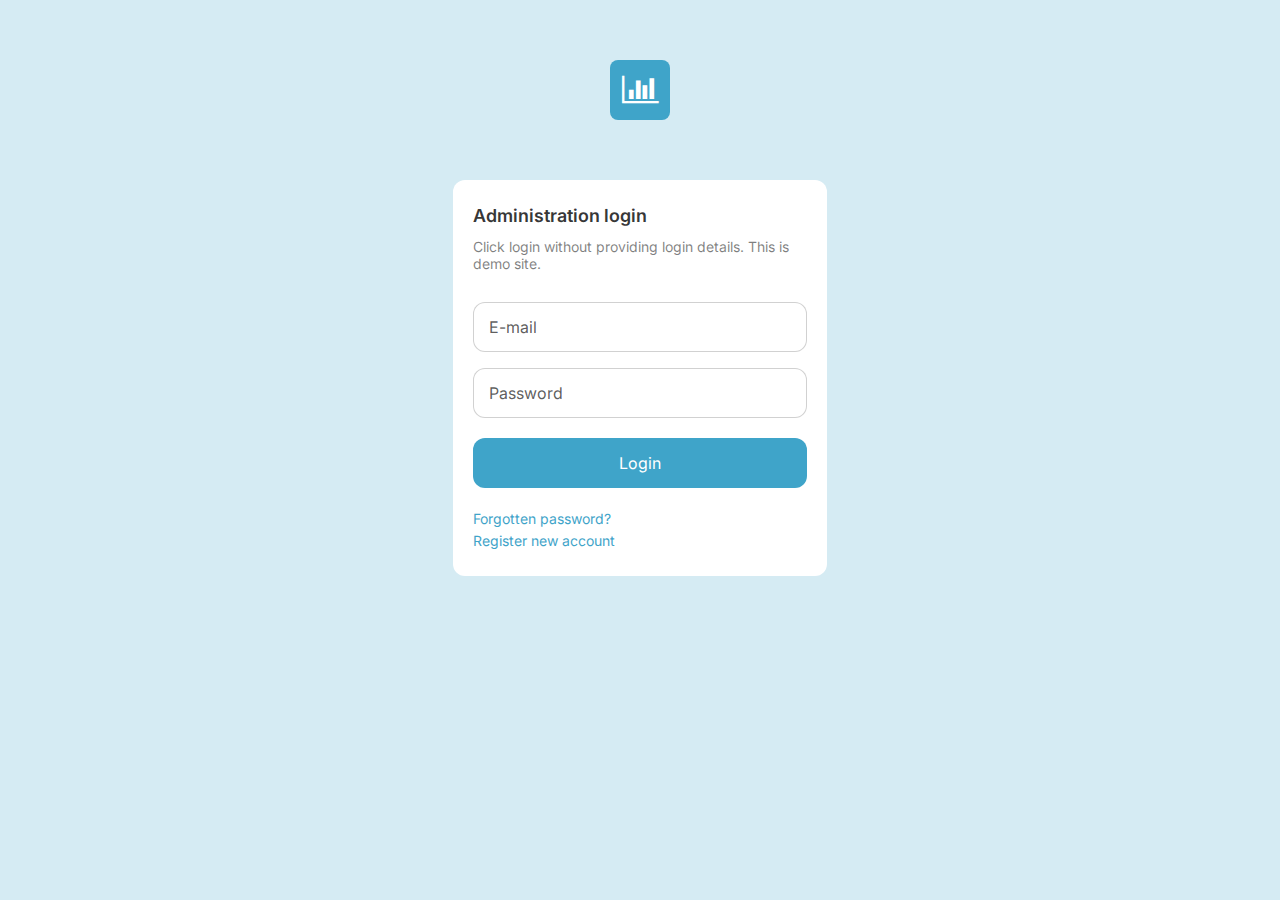
<file: appdemo/index.html>
<!DOCTYPE html>
<html lang="en" >
<head>
  <meta charset="UTF-8">
  <title>CodePen - MO Software</title>
  <link rel="stylesheet" href="./style.css">

</head>
<body>
<!-- partial:index.partial.html -->
<html>

<head>
  <link rel="stylesheet" href="https://maxcdn.bootstrapcdn.com/font-awesome/4.7.0/css/font-awesome.min.css">
</head>

<body>

  <!-- Login Page -->
  <div class="login-pg" id="login-pg">
    <div class="logo-box" onclick="changeColor()">
      <div class="logo-symbol">
        <i class="fa fa-bar-chart logo-icon"></i>
      </div>
      <div class="logo-text">
        Logo
      </div>
    </div>
    <div class="box">
      <div class="login-box-title box-title">Administration login</div>
      <div class="box-text">Click login without providing login details. This is demo site.</div>
      <form class="form login-form">
        <div class="form-field">
          <input id="email" class="input-text js-input" type="email" required>
          <label class="label" for="email">E-mail</label>
        </div>
        <div class="form-field">
          <input id="password" class="input-text js-input" type="password" required>
          <label class="label" for="password">Password</label>
        </div>
        <div class="form-field">
          <input class="button submit-btn" type="submit" value="Login" onclick="enter()">
        </div>
      </form>
      <a href="#" onclick="changeColor()">Forgotten password?</a>
      <a href="#" onclick="changeColor()">Register new account</a>
    </div>
  </div>

  <!-- Application Interface -->
  <div class="app" id="app">

    <!-- Navbar -->
    <div class="navbar">
      <div class="logo-box logo-box-navbar" onclick="changeColor()">
        <div class="logo-symbol">
          <i class="fa fa-bar-chart logo-icon"></i>
        </div>
        <div class="logo-text">
          Logo
        </div>
      </div>
      <ul class="main-menu">
        <li class="active" onclick="goToOverview()" id="overview-link">Overview</li>
        <li onclick="goToAministration()" id="administration-link">Administration</li>
        <li onclick="goToLogistics()" id="logistics-link">Logistics</li>
        <li onclick="goToPermissions()" id="permissions-link">Permissions</li>
      </ul>
      <ul class="user-menu">
        <li onclick="goToUserSettings()"><i class="fa fa-user-circle-o" aria-hidden="true"></i>
          <div>Stepan Prucha</div>
        </li>
        <li class="language-select"><select id="language" name="Language">
            <option value="English">English</option>
            <option value="Czech">Czech</option>
          </select>
          <i class="fa fa-angle-down" aria-hidden="true"></i>
        </li>
        <li onclick="leave()"><i class="fa fa-sign-out" aria-hidden="true"></i></li>
      </ul>
    </div>

    <!-- Overview Page -->
    <div class="content-box" id="overview-pg">
      <!-- Overview Tab -->
      <div class="content-tab" id="overview-tab">
        <div class="row">
          <div class="box">
            <div class="box-title">Welcome</div>
            <div class="box-text">Manage all personel in one place. Following page is a demo with sidebar tab manager.</div>
            <div class="button box-button" onclick="goToAministration()">Go to admin</div>
          </div>
          <div class="box">
            <div class="box-title">Change color theme</div>
            <div class="box-text">Imagine the whole site in diferent color theme. You can also change color theme by clicking on site logo on the top.</div>
            <div class="button secondary-button box-button" onclick="changeColor()">Change theme</div>
          </div>
        </div>
        <div class="row">
          <div class="box">
            <div class="box-title">Statistics</div>
            <div class="box-text">Ut enim ad minim veniam, quis nostrud exercitation ullamco laboris nisi ut aliquip ex ea commodo consequat.</div>
            <div class="box-text">Duis aute irure dolor in reprehenderit in voluptate velit esse cillum dolore eu fugiat nulla pariatur. Excepteur sint occaecat cupidatat non proident, sunt in culpa qui officia deserunt mollit anim id est laborum.</div>
            <div class="box-text">Sagittis purus sit amet volutpat consequat. Egestas fringilla phasellus faucibus scelerisque eleifend donec pretium. Enim tortor at auctor urna nunc id cursus. Neque sodales ut etiam sit. Mattis vulputate enim nulla aliquet porttitor lacus. Maecenas volutpat blandit aliquam etiam erat velit scelerisque. Cras ornare arcu dui vivamus arcu felis. Enim nulla aliquet porttitor lacus luctus accumsan tortor. Faucibus et molestie ac feugiat.</div>
          </div>
        </div>
      </div>
    </div>

    <!-- Administration Page -->
    <div class="content-box" id="administration-pg">
      <!-- Administration Page Sidebar -->
      <div class="content-sidebar" id="sidebar">
        <div class="sidebar-title-box" onclick="toogleSidebar()">
          <div class="sidebar-title">Administration</div><i id="toogle-sidebar" class="fa fa-angle-double-left" aria-hidden="true"></i>
        </div>
        <ul>
          <li class="active" onclick="goToUsermanagement()" id="usermanagement-link">
            <div>User management</div><i class="fa fa-address-book-o" aria-hidden="true"></i>
          </li>
          <li onclick="goToRolespermissions()" id="rolespermissions-link">
            <div>Roles & Permissions</div><i class="fa fa-users" aria-hidden="true"></i>
          </li>
          <li onclick="goToSettings()" id="settings-link">
            <div>Settings</div><i class="fa fa-sliders" aria-hidden="true"></i>
          </li>
          <li onclick="goToLoremipsum()" id="loremipsum-link">
            <div>Lorem ipsum</div><i class="fa fa-sitemap" aria-hidden="true"></i>
          </li>
        </ul>
      </div>
      <!-- User management Tab -->
      <div class="content-tab" id="usermanagement-tab">
        <div class="row">
          <div class="invisible-box">
            <h1>User management</h1>
            <div class="box-text">Manage all personel in one place. This page is a demo with sidebar tab manager.</div>
          </div>
          <div class="switch">
            <div class="switch-button active" id="switch-one" onclick="switchOne()">
              <i class="fa fa-th-list" aria-hidden="true"></i>
            </div>
            <div class="switch-button" id="switch-two" onclick="switchTwo()">
              <i class="fa fa-th-large" aria-hidden="true"></i>
            </div>
          </div>
        </div>
        <div class="row">
          <div class="box">
            <div class="box-title">Title 1</div>
            <div class="box-text">Ut enim ad minim veniam, quis nostrud exercitation ullamco laboris nisi ut aliquip ex ea commodo consequat.</div>
            <div class="box-text">Duis aute irure dolor in reprehenderit in voluptate velit esse cillum dolore eu fugiat nulla pariatur. Excepteur sint occaecat cupidatat non proident, sunt in culpa qui officia deserunt mollit anim id est laborum.</div>
            <div class="box-text">Sagittis purus sit amet volutpat consequat. Egestas fringilla phasellus faucibus scelerisque eleifend donec pretium. Enim tortor at auctor urna nunc id cursus. Neque sodales ut etiam sit. Mattis vulputate enim nulla aliquet porttitor lacus. Maecenas volutpat blandit aliquam etiam erat velit scelerisque. Cras ornare arcu dui vivamus arcu felis. Enim nulla aliquet porttitor lacus luctus accumsan tortor. Faucibus et molestie ac feugiat.</div>
          </div>
        </div>
        <div class="row">
          <div class="box">
            <div class="box-title">Title 2</div>
            <div class="box-text">Lorem ipsum dolor sit admet.</div>
            <div class="button box-button button-small">Sit admet</div>
          </div>
          <div class="box">
            <div class="box-title">Title 3</div>
            <div class="box-text">Ut enim ad minim veniam, quis nostrud exercitation ullamco laboris nisi ut aliquip ex ea commodo consequat. </div>
          </div>
        </div>
      </div>
      <!-- Roles & Permissions Tab -->
      <div class="content-tab" id="rolespermissions-tab">
        <div class="row">
          <div class="invisible-box">
            <h1>Roles & Permissions</h1>
            <div class="box-text">Excepteur sint occaecat cupidatat non proident.</div>
          </div>
        </div>
      </div>
      <!-- Settings Tab -->
      <div class="content-tab" id="settings-tab">
        <div class="row">
          <div class="invisible-box">
            <h1>Settings</h1>
            <div class="box-text">Sunt in culpa qui officia deserunt mollit anim id est laborum.</div>
          </div>
        </div>
      </div>
      <!-- Lorem ipsum Tab -->
      <div class="content-tab" id="loremipsum-tab">
        <div class="row">
          <div class="invisible-box">
            <h1>Lorem ipsum</h1>
            <div class="box-text">Dolor sit amet, consectetur adipiscing elit, sed do eiusmod tempor incididunt ut labore et dolore magna aliqua. </div>
          </div>
        </div>
      </div>
    </div>

    <!-- User Settings Page -->
    <div class="content-box" id="usersettings-pg">
      <!-- Overview Tab -->
      <div class="content-tab" id="usersettings-tab">
        <div class="row">
          <div class="invisible-box"> 
            <h1>User settings</h1>
            <div class="box-text">Manage your account.</div>
          </div>
          <div class="button button-small" onclick="leave()">Log out</div>
        </div>
        <!-- <div class="row">
          <div class="box">
            <div class="box-title">Basic info</div>
            <div class="box-text">Last login</div>
            <div class="box-text">Account created</div>
          </div>
        </div> -->
        <div class="row">
          <div class="box">
            <div class="box-title">User details</div>
            <div class="box-text">Your username cannot be changed.</div>
            <form class="form">
              <div class="form-field">
                <input id="username" class="input-text js-input not-empty" type="text" value="pruchas" disabled>
                <label class="label" for="username">Username</label>
              </div>
              <div class="form-field">
                <input id="fullname" class="input-text js-input not-empty" type="text" value="Stepan Prucha" required>
                <label class="label" for="fullname">Full name</label>
              </div>
              <div class="form-field">
                <input id="usemail" class="input-text js-input not-empty" type="email" value="pruchas@gmail.com" required>
                <label class="label" for="usemail">Email</label>
              </div>
              <div class="form-field">
                <input class="button submit-btn secondary-button" type="submit" value="Save">
              </div>
            </form>
          </div>
          <div class="box">
            <div class="box-title">Change password</div>
            <div class="box-text">Chose strong password.</div>
            <form class="form">
              <div class="form-field">
                <input id="old-password" class="input-text js-input" type="password" required>
                <label class="label" for="old-password">Old password</label>
              </div>
              <div class="form-field">
                <input id="new-password" class="input-text js-input" type="password" required>
                <label class="label" for="new-password">New password</label>
              </div>
              <div class="form-field">
                <input id="repeat-password" class="input-text js-input" type="password" required>
                <label class="label" for="repeat-password">Repeat password</label>
              </div>
              <div class="form-field">
                <input class="button submit-btn" type="submit" value="Change">
              </div>
            </form>
          </div>
        </div>
      </div>
    </div>

  </div>

</body>
<!-- partial -->
  <script src='https://cdnjs.cloudflare.com/ajax/libs/jquery/2.1.3/jquery.min.js'></script><script  src="./script.js"></script>

</body>
</html>
</file>
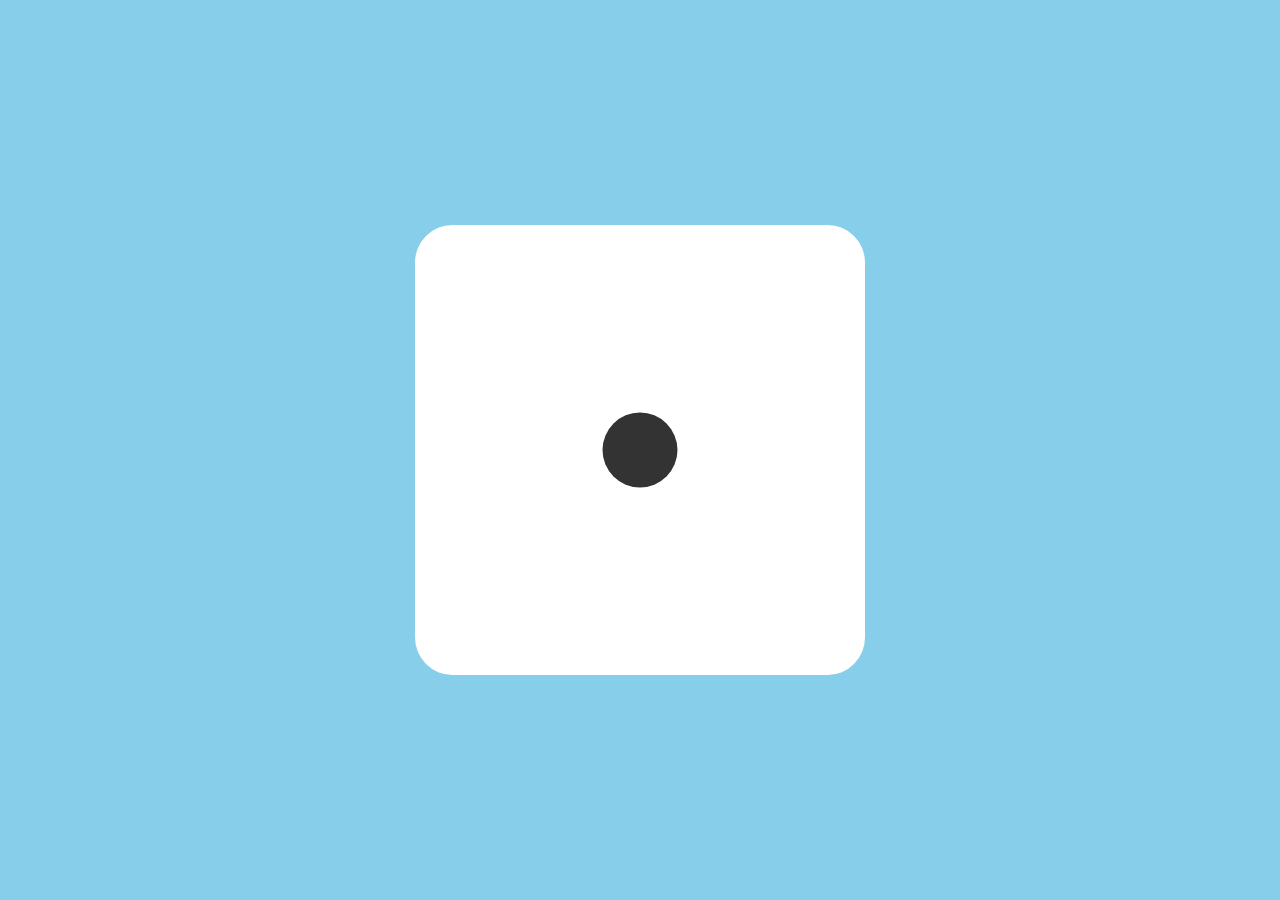
<file: dice/index.html>
<!DOCTYPE html>
<html lang="en" >
  
<head>
  <meta charset="UTF-8">
  <title>Roll the dice!</title>
  <meta name="description" content="What to do first? Let randomness decide. Let's play a game.">
  <meta name="keywords" content="dice, roll, game">
  <meta name="author" content="Stepan Prucha">
  <meta property="og:image" content="./android-chrome-512x512.png">  
  <meta name="viewport" content="width=device-width, initial-scale=1.0">
  <link rel="stylesheet" href="./style.css">
  <link rel="icon" type="image/png" sizes="32x32" href="./favicon-32x32.png">
  <link rel="icon" type="image/png" sizes="16x16" href="./favicon-16x16.png">
  <link rel="manifest" href="./site.webmanifest">
  <link rel="apple-touch-icon" href="./apple-touch-icon.png">
  <link rel="mask-icon" href="./apple-touch-icon.png">
</head>

<body id="body">

  <div onclick="myFunction()">
  
    <svg class="dice" id="dice-1" viewBox="0 0 24 24">
      <rect width="24" height="24" rx="2"/>
      <circle cx="12" cy="12" r="2"/>
    </svg>
    
    <svg class="dice" id="dice-2" viewBox="0 0 24 24">
      <rect width="24" height="24" rx="2"/>
      <circle cx="6" cy="6" r="2"/>
      <circle cx="18" cy="18" r="2"/>
    </svg>
    
    <svg class="dice" id="dice-3" viewBox="0 0 24 24">
      <rect width="24" height="24" rx="2"/>
      <circle cx="6" cy="6" r="2"/>
      <circle cx="12" cy="12" r="2"/>
      <circle cx="18" cy="18" r="2"/>
    </svg>
    
    <svg class="dice" id="dice-4" viewBox="0 0 24 24">
      <rect width="24" height="24" rx="2" />
      <circle cx="6" cy="6" r="2"/>
      <circle cx="6" cy="18" r="2"/>
      <circle cx="18" cy="6" r="2"/>
      <circle cx="18" cy="18" r="2"/>
    </svg>
    
    <svg class="dice" id="dice-5" viewBox="0 0 24 24">
      <rect width="24" height="24" rx="2" />
      <circle cx="6" cy="6" r="2"/>
      <circle cx="6" cy="18" r="2"/>
      <circle cx="18" cy="6" r="2"/>
      <circle cx="18" cy="18" r="2"/>
      <circle cx="12" cy="12" r="2"/>
    </svg>
    
    <svg class="dice" id="dice-6" viewBox="0 0 24 24">
      <rect width="24" height="24" rx="2" />
      <circle cx="6" cy="6" r="2"/>
      <circle cx="6" cy="12" r="2"/>
      <circle cx="6" cy="18" r="2"/>
      <circle cx="18" cy="6" r="2"/>
      <circle cx="18" cy="12" r="2"/>
      <circle cx="18" cy="18" r="2"/>
    </svg>
    
  </div>

  <script  src="./script.js"></script>

</body>
</html>
</file>
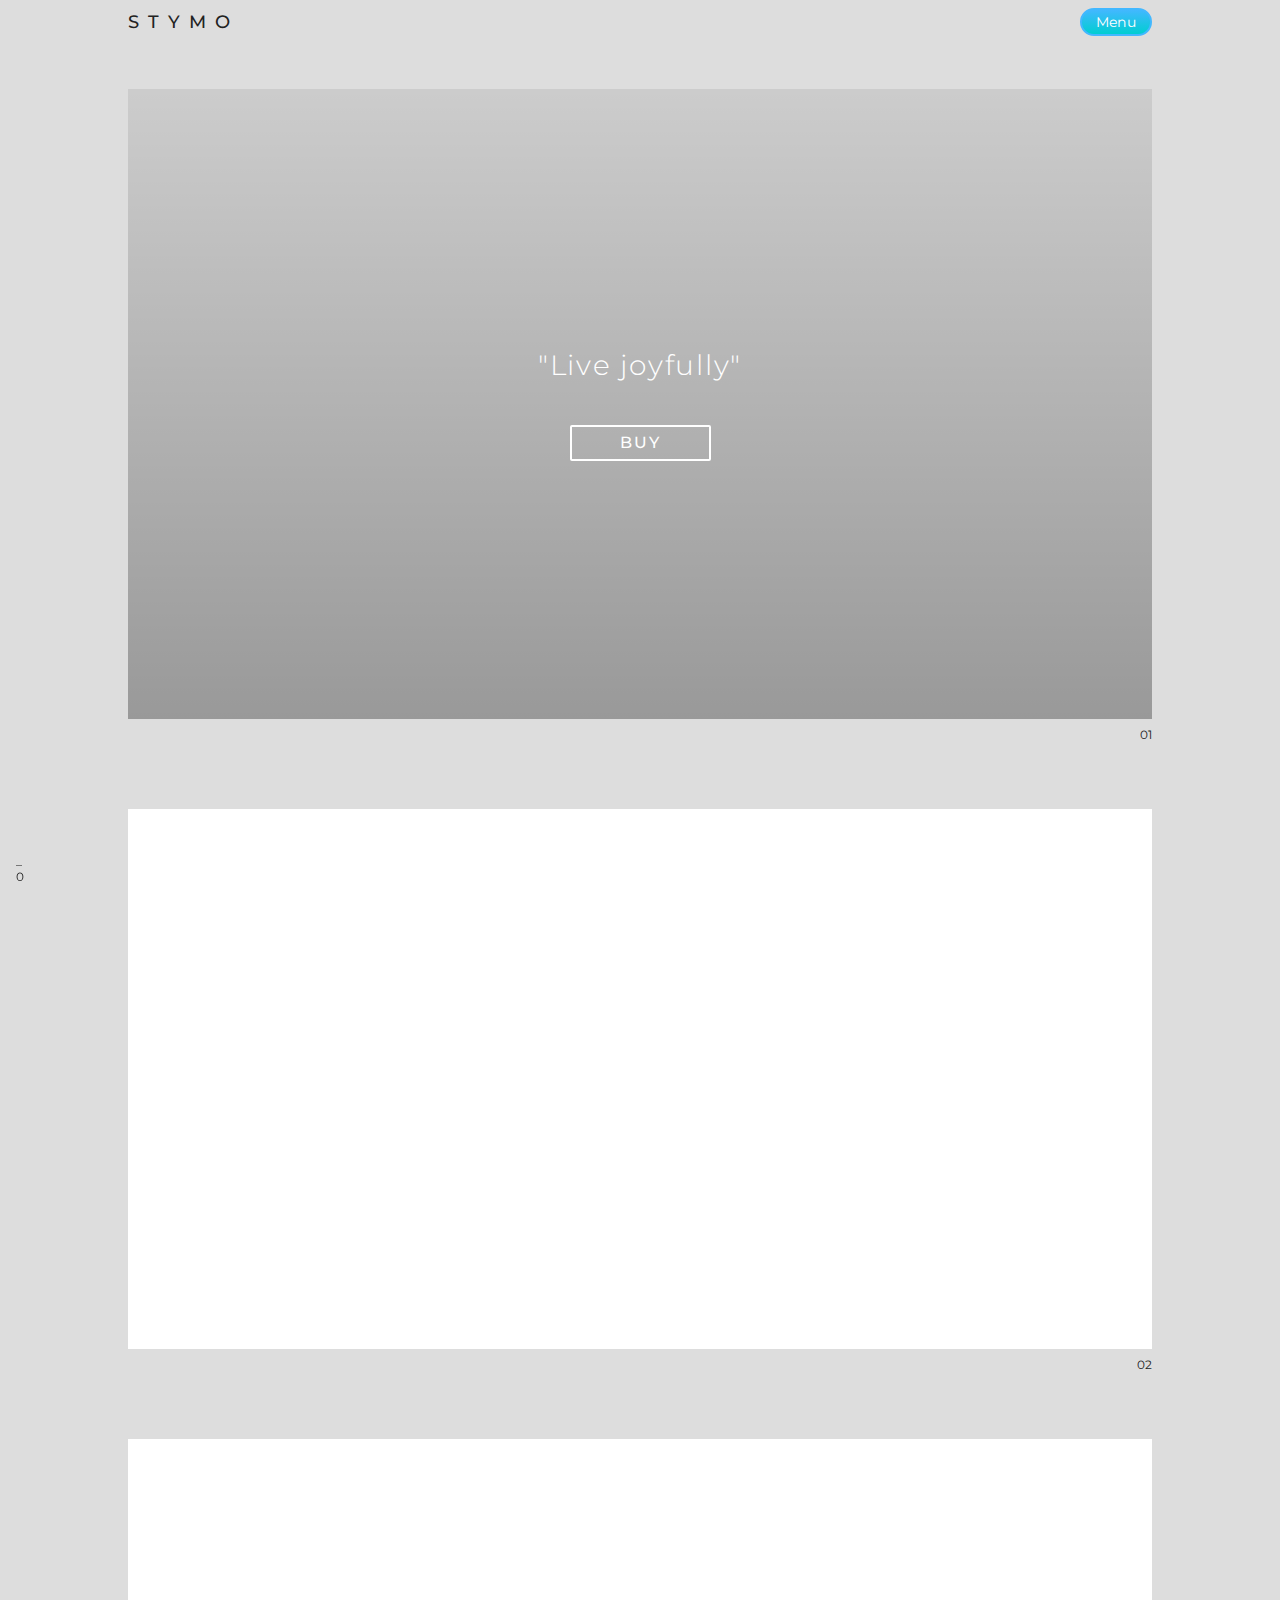
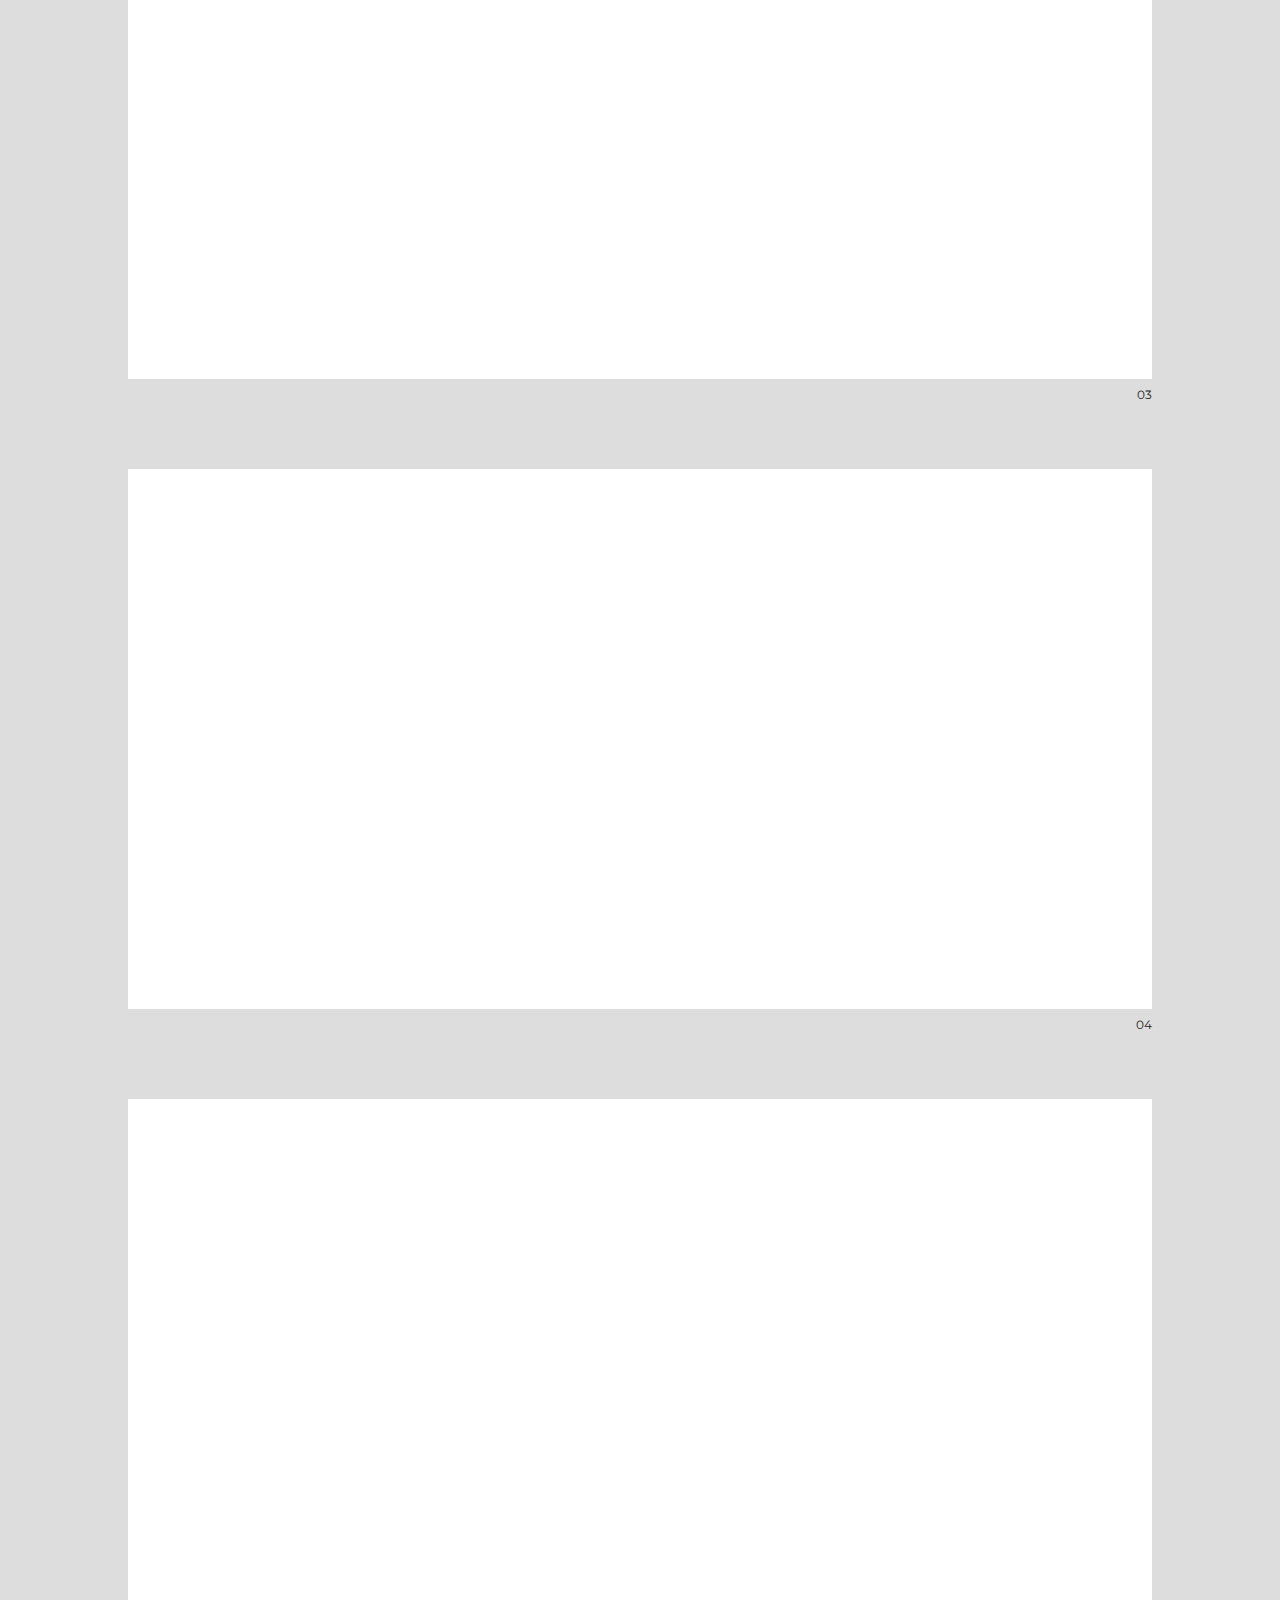
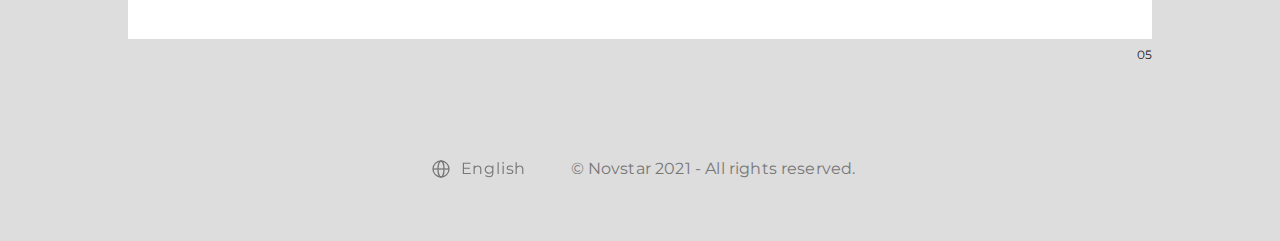
<file: stymo/index.html>
<!DOCTYPE html>
<html lang="en" >
<head>
  <meta charset="UTF-8">
  <title>CodePen - Stymo 3.0</title>
  <link rel="stylesheet" href="./style.css">

</head>
<body>
<!-- partial:index.partial.html -->
<html>

<head>
  <title>Stymo</title>
  <meta name="viewport" content="width=device-width, initial-scale=1.0">
</head>

<body id="body">

  <div class="nav-bar box spacy" id="nav-bar">
      <div class="logo" onclick="goHome()">Stymo</div>
      <div class="toogler toogler-default" id="toogler" onclick="toogleMenu()">Menu</div>
    </div>

    <div class="menu" id="menu">
      <div class="wrapper wrapper-menu" id="menu-inner-height">
        <div class="space"></div>
        <div class="container container-menu">
          <div class="base base-checkout">
            <div class="box spacy box-product-info">
              <div class="block">
                <h3 class="product-name">Stymo</h3>
                <p class="product-short-info">The cocoa protein. Iste officia et optio saepe et aliquid. </p>
              </div>
              <svg class="menu-cart-icon" xmlns="http://www.w3.org/2000/svg" width="64" height="64" viewBox="0 0 64 64" fill="none">
                <path fill-rule="evenodd" clip-rule="evenodd" d="M0 0H64V32H32L40 64H0V0ZM28 36C28 38.2091 26.2091 40 24 40C21.7909 40 20 38.2091 20 36C20 33.7909 21.7909 32 24 32C26.2091 32 28 33.7909 28 36Z" fill="url(#paint0_linear)" />
                <defs>
                  <linearGradient id="paint0_linear" x1="32" y1="0" x2="32" y2="64" gradientUnits="userSpaceOnUse">
                    <stop stop-color="#CCCCCC" />
                    <stop offset="1" stop-color="#AAAAAA" />
                  </linearGradient>
                </defs>
              </svg>
              <div class="menu-product-image"></div>
            </div>
            <div class="box spacy box-quantity-and-price">
              <div class="box">
                <select class="select select-quantity" id="quantity" onchange="calc();quantitySecondary.value=this.value">
                  <option value="1">1</option>
                  <option value="2">2</option>
                  <option value="3">3</option>
                  <option value="4">4</option>
                  <option value="5">5</option>
                  <option value="6">6</option>
                  <option value="7">7</option>
                  <option value="8">8</option>
                  <option value="9">9</option>
                  <option value="10">10</option>
                  <option value="11">11</option>
                  <option value="12">12</option>
                  <option value="13">13</option>
                  <option value="14">14</option>
                  <option value="15">15</option>
                </select>
                <svg class="icon icon-right icon-stroke-one" xmlns="http://www.w3.org/2000/svg" viewBox="0 0 32 32">
                  <path d="M9 12.5L16 19.5L23 12.5" stroke-width="2" />
                </svg>
              </div>
              <div class="summary">
                <span class="currency-sign">€</span>
                <span class="price" id="total">89</span>
                <span class="currency-ticker">/EUR</span>
              </div>
            </div>
            <div class="button button-1">Checkout</div>
          </div>
          <div class="line line-menu"></div>
          <ul class="base base-main-menu">
            <li onclick="goHome()">Home</li>
            <li onclick="goToAccount()">Account</li>
            <li onclick="goToOrders()">Orders</li>
            <li class="box" onclick="goToRecommend()">Recommend<div class="earn-bonus">Earn bonus</div>
            </li>
            <li class="box" onclick="goToLogin()">
                <span id="login-link">Log in</span>
                <div id="user-name">Stepan Prucha</div>
                <svg class="log-out-icon hidden" id="log-out-icon" xmlns="http://www.w3.org/2000/svg" width="18" height="18" viewBox="0 0 18 18" fill="none">
                  <path d="M18 0H0V18H18V11L16 13V16H2V2H16V5L18 7V0Z" fill="#999999" />
                  <path d="M10 15L16 9L10 3V7H7L3 11H10V15Z" fill="#999999" />
                </svg>
            </li>
            <li>FAQ</li>
            <li>About</li>
            <div class="box language-menu reverse">
              <select class="select select-language">
                <option value="english">English</option>
                <option value="czech">Česko</option>
                <option value="german">Deutch</option>
              </select>
              
              <svg class="icon icon-left icon-stroke" xmlns="http://www.w3.org/2000/svg" viewBox="0 0 32 32" fill="none" stroke-width="0.08em">
                <circle cx="16" cy="16" r="8" />
                <ellipse cx="16" cy="16" rx="3" ry="8" />
                <path d="M8 16H24" />
              </svg>
             
            </div>
          </ul>
        </div>
        <div class="space"></div>
      </div>
    </div>
  
    <div class="box box-alert" id="alert" onclick="hideAlert()">
      Details saved.
    </div>

  <div class="wrapper wrapper-home" id="html-home-page">
    <div class="distance-from-top">
      <div class="line"></div>
      <div id="tell-current">0</div>
    </div>
    <div class="space"></div>
    <div class="container banner-1">
      <div class="base">
        <h2 class="headline">"Live joyfully"</h2>
        <div class="button button-2" onclick="toogleMenu()">Buy</div>
      </div>
    </div>
    <div class="space-with-number">01</div>
    <div class="container"></div>
    <div class="space-with-number">02</div>
    <div class="container"></div>
    <div class="space-with-number">03</div>
    <div class="container"></div>
    <div class="space-with-number">04</div>
    <div class="container"></div>
    <div class="space-with-number">05</div>
<div class="footer">
      <div class="box reverse">
        <select class="select select-language">
          <option value="english">English</option>
          <option value="czech">Česko</option>
          <option value="german">Deutch</option>
        </select>
        <svg class="icon icon-left icon-stroke" xmlns="http://www.w3.org/2000/svg" viewBox="0 0 32 32" fill="none" stroke-width="0.08em">
                <circle cx="16" cy="16" r="8" />
                <ellipse cx="16" cy="16" rx="3" ry="8" />
                <path d="M8 16H24" />
              </svg>
      </div>
      <div class="copyright">© Novstar 2021 - All rights reserved.</div>
    </div>
  </div>

  <div class="wrapper wrapper-login" id="html-login">
    <div class="space"></div>
    <div class="container container-login">
      <div class="base base-login">
        <h1 class="headline">Log In</h1>
        <label class="label" for="email">Email</label>
        <input class="input" name="email" id="email"></input>
        <label class="label" for="password">Password</label>
        <div class="box">
          <input class="input" name="password" id="password"></input>
          <svg class="icon icon-right icon-fill" xmlns="http://www.w3.org/2000/svg" viewBox="0 0 30 30">
            <path xmlns="http://www.w3.org/2000/svg" fill-rule="evenodd" clip-rule="evenodd" d="M15 9C10.8994 9 7.3752 11.4682 5.83209 15C7.37521 18.5318 10.8994 21 15 21C19.1006 21 22.6248 18.5318 24.1679 15C22.6248 11.4682 19.1006 9 15 9ZM15 18C16.6569 18 18 16.6569 18 15C18 13.3431 16.6569 12 15 12C13.3431 12 12 13.3431 12 15C12 16.6569 13.3431 18 15 18Z" />
          </svg>
        </div>
        <div class="button button-3" onclick="logIn()">Log in</div>
        <div class="box spacy row-wrap">
          <div class="link">Forgot password</div>
          <div class="link">Register</div>
        </div>
      </div>
    </div>
    <div class="space"></div>
<div class="footer">
      <div class="box reverse">
        <select class="select select-language">
          <option value="english">English</option>
          <option value="czech">Česko</option>
          <option value="german">Deutch</option>
        </select>
        <svg class="icon icon-left icon-stroke" xmlns="http://www.w3.org/2000/svg" viewBox="0 0 32 32" fill="none" stroke-width="0.08em">
                <circle cx="16" cy="16" r="8" />
                <ellipse cx="16" cy="16" rx="3" ry="8" />
                <path d="M8 16H24" />
              </svg>
      </div>
      <div class="copyright">© Novstar 2021 - All rights reserved.</div>
    </div>
  </div>

  <div class="wrapper" id="html-checkout"></div>

  <div class="wrapper" id="html-success"></div>

  <div class="wrapper wrapper-account" id="html-account">
    <div class="space"></div>
    <div class="container container-user">
      <div class="base">
        <div class="box spacy box-user">
          <div class="block">
            <h2 class="profile-name">Stepan Prucha</h2>
            <div class="block block-stats">
              <div class="stat stat-discount">discount: 10%</div>
              <div class="stat stat-orders">orders: 12</div>
              <div class="stat stat-rewards">rewards: 32</div>
            </div>
          </div>
          <svg class="profile-pic" xmlns="http://www.w3.org/2000/svg" viewBox="0 0 96 96" fill="none">
            <g xmlns="http://www.w3.org/2000/svg" clip-path="url(#clip0)">
              <rect width="96" height="96" fill="#CCCCCC" />
              <rect width="96" height="96" fill="url(#paint0_linear)" />
              <circle cx="48" cy="36" r="12" fill="#DDDDDD" />
              <circle cx="48" cy="96" r="32" fill="#DDDDDD" />
            </g>
            <defs xmlns="http://www.w3.org/2000/svg">
              <linearGradient id="paint0_linear" x1="48" y1="0" x2="48" y2="96" gradientUnits="userSpaceOnUse">
                <stop stop-color="#CCCCCC" />
                <stop offset="1" stop-color="#AAAAAA" />
              </linearGradient>
              <clipPath id="clip0">
                <rect width="96" height="96" fill="white" />
              </clipPath>
            </defs>
          </svg>
        </div>
      </div>
      <div class="line"></div>
      <div class="base">
        <h1 class="headline">Account settings</h1>
        <div class="box spacy box-name">
          <h3 class="subheadline">Login details</h3>
          <div class="link">Change</div>
        </div>
        <label class="label" for="email">Email</label>
        <input class="input input-locked" name="email" placeholder="stepanpruchadesign@gmail.com" disabled></input>
        <label class="label" for="password">Password</label>
        <input class="input input-locked" name="password" placeholder="●●●●●●●●" disabled></input>
      </div>
      <div class="base">
        <div class="box box-checkbox checked" onclick="subscribeNews()" id="subscribe-newsletter">
          <div class="checkbox">
            <svg class="checkmark" xmlns="http://www.w3.org/2000/svg" viewBox="0 0 24 24" fill="none">
              <path d="M5 12L9.5 16.5L18.5 7.5" stroke-width="2" />
            </svg>
          </div>
          Subcribe to the newsletter.
        </div>
        <div class="box box-checkbox" onclick="displayPriceWithTax()" id="display-price-with-tax">
          <div class="checkbox">
            <svg class="checkmark" xmlns="http://www.w3.org/2000/svg" viewBox="0 0 24 24" fill="none">
              <path d="M5 12L9.5 16.5L18.5 7.5" stroke-width="2" />
            </svg>
          </div>
          Display price with tax.
        </div>
      </div>
      <div class="base">
        <div class="box spacy box-name">
          <h3 class="subheadline">Shipping address</h3>
          <div class="link">Change</div>
        </div>
        <div class="box">
          <div class="block">
            <label class="label" for="name">First name</label>
            <input class="input input-locked" name="name" placeholder="Stepan" disabled></input>
          </div>
          <div class="gap"></div>
          <div class="block">
            <label class="label" for="lastname">Last name</label>
            <input class="input input-locked" name="lastname" placeholder="Prucha" disabled></input>
          </div>
        </div>
        <label class="label" for="address">Adress</label>
        <input class="input input-locked" name="adress" placeholder="Ricanska 1000/29" disabled></input>
        <div class="box">
          <div class="block">
            <label class="label" for="zip">Zip code</label>
            <input class="input input-locked" name="zip" placeholder="64100" disabled></input>
          </div>
          <div class="gap"></div>
          <div class="block">
            <label class="label" for="city">City / Town</label>
            <input class="input input-locked" name="city" placeholder="Brno" disabled></input>
          </div>
        </div>
        <label class="label" for="phone">Phone</label>
        <input class="input input-locked" name="phone" placeholder="+420 601 229 199" disabled></input>
        <div class="box box-checkbox checked" onclick="invoiceIsSame()" id="invoice-is-same">
          <div class="checkbox">
            <svg class="checkmark" xmlns="http://www.w3.org/2000/svg" viewBox="0 0 24 24" fill="none">
              <path d="M5 12L9.5 16.5L18.5 7.5" stroke-width="2" />
            </svg>
          </div>
          Invoice adress is the same.
        </div>
      </div>

      <div class="base">
        <div class="link link-delete">Delete account</div>
      </div>
    </div>
    <div class="space"></div>
<div class="footer">
      <div class="box reverse">
        <select class="select select-language">
          <option value="english">English</option>
          <option value="czech">Česko</option>
          <option value="german">Deutch</option>
        </select>
        <svg class="icon icon-left icon-stroke" xmlns="http://www.w3.org/2000/svg" viewBox="0 0 32 32" fill="none" stroke-width="0.08em">
                <circle cx="16" cy="16" r="8" />
                <ellipse cx="16" cy="16" rx="3" ry="8" />
                <path d="M8 16H24" />
              </svg>
      </div>
      <div class="copyright">© Novstar 2021 - All rights reserved.</div>
    </div>
  </div>

  <div class="wrapper wrapper-orders" id="html-orders">
    <div class="space"></div>
    <div class="base">1</div>
    <div class="base">2</div>
    <div class="space"></div>
<div class="footer">
      <div class="box reverse">
        <select class="select select-language">
          <option value="english">English</option>
          <option value="czech">Česko</option>
          <option value="german">Deutch</option>
        </select>
        <svg class="icon icon-left icon-stroke" xmlns="http://www.w3.org/2000/svg" viewBox="0 0 32 32" fill="none" stroke-width="0.08em">
                <circle cx="16" cy="16" r="8" />
                <ellipse cx="16" cy="16" rx="3" ry="8" />
                <path d="M8 16H24" />
              </svg>
      </div>
      <div class="copyright">© Novstar 2021 - All rights reserved.</div>
    </div>
  </div>

  <div class="wrapper wrapper-recommend" id="html-recommend">
    <div class="space"></div>
    <div class="container">
      <div class="base">
        <h1 class="headline">Recommend</h1>
        <div class="box spacy box-name">
          <h3 class="subheadline">Referral link</h3>
          <div class="link">+Create</div>
        </div>
        <div class="label" for="url">Default link</div>
        <div class="box">
          <div class="input input-locked" name="url">https://www.stymo.com/HYQR8TEK</div>
          <svg class="icon icon-right icon-fill" onclick="copyLink()" xmlns="http://www.w3.org/2000/svg" viewBox="0 0 30 30" fill="none">
            <rect width="30" height="30" fill="#DDDDDD" />
            <rect x="9" y="12" width="8" height="10" />
            <path fill-rule="evenodd" clip-rule="evenodd" d="M21 8H13V10H19V18H21V8Z" />
          </svg>
        </div>
        <div class="label" for="ref-id">Default refferal ID</div>
        <div class="box">
          <div class="input input-locked">HYQR8TEK</div>
          <svg class="icon icon-right icon-fill" onclick="copyID()" xmlns="http://www.w3.org/2000/svg" viewBox="0 0 30 30" fill="none">
            <rect width="30" height="30" fill="#DDDDDD" />
            <rect x="9" y="12" width="8" height="10" />
            <path fill-rule="evenodd" clip-rule="evenodd" d="M21 8H13V10H19V18H21V8Z" />
          </svg>
        </div>
      <div class="box">
        <div class="block">
          <div class="label">You get</div>
          <div class="number">10%</div>
        </div>
        <div class="gap"></div>
        <div class="block">
          <div class="label">Friends receive</div>
          <div class="number">10%</div>
        </div>
      </div>
      </div>
    </div>
    <div class="space"></div>
    <div class="container box row-wrap container-referral-stats">
      <div class="block">
        <div class="label">Avaible to spend</div>
        <div class="number">€56</div>
      </div>
      <div class="block">
        <div class="label">You earned</div>
        <div class="number">€456</div>
      </div>
      <div class="block">
        <div class="label">Friends orders</div>
        <div class="number">32</div>
      </div>
      <div class="block">
        <div class="label">Number of friends</div>
        <div class="number">24</div>
      </div>
    </div>
    <div class="space"></div>
<div class="footer">
      <div class="box reverse">
        <select class="select select-language">
          <option value="english">English</option>
          <option value="czech">Česko</option>
          <option value="german">Deutch</option>
        </select>
        <svg class="icon icon-left icon-stroke" xmlns="http://www.w3.org/2000/svg" viewBox="0 0 32 32" fill="none" stroke-width="0.08em">
                <circle cx="16" cy="16" r="8" />
                <ellipse cx="16" cy="16" rx="3" ry="8" />
                <path d="M8 16H24" />
              </svg>
      </div>
      <div class="copyright">© Novstar 2021 - All rights reserved.</div>
    </div>
  </div>

  <div class="wrapper" id="html-faq"></div>

  <div class="wrapper" id="html-terms"></div>

  <div class="wrapper" id="html-contact"></div>

</body>

</html>
<!-- partial -->
  <script  src="./script.js"></script>

</body>
</html>
</file>
<file: appdemo/style.css>
@import url("https://fonts.googleapis.com/css2?family=Inter:wght@100;200;300;400;500;600;700;800;900&display=swap");
:root {
  --main-color: #3fa4c9;
  --body-color: #d5ebf3;
  --box-color: white;
  --dark-color: rgba(0, 0, 0, 0.8);
  --darkgrey-color: rgba(0, 0, 0, 0.65);
  --mediumgrey-color: rgba(0, 0, 0, 0.5);
  --lightgrey-color: rgba(0, 0, 0, 0.18);
  --light-color: rgba(0, 0, 0, 0.08);
  --alert-color: #ca3b33;
}

* {
  padding: 0;
  margin: 0;
  box-sizing: border-box;
  font-family: "Inter", sans-serif;
}

body {
  background: var(--body-color);
  font-size: 0.875rem;
  color: var(--regular-color);
}

a {
  line-height: 1.375rem;
  color: var(--main-color);
  text-decoration: none;
}
a:hover {
  opacity: 0.7;
}

h1 {
  font-size: 1.125rem;
  font-weight: 700;
  line-height: 1.75rem;
  color: var(--dark-color);
}

.button {
  margin-top: 1rem;
  padding: 0.875rem 1.875rem;
  display: block;
  text-align: center;
  background-color: var(--main-color);
  color: var(--box-color);
  min-height: 3.125rem;
  font-size: 1rem;
  border-radius: 0.75rem;
  line-height: 1.375rem;
  font-weight: 400;
  border: none;
  cursor: pointer;
}
.button:hover {
  opacity: 0.8;
}

.button-small {
  min-height: 2.5rem;
  padding: 0.5rem 1.875rem;
  border-radius: 0.5rem;
}

.secondary-button {
  background-color: var(--light-color);
  color: var(--main-color);
}

.box-button {
  max-width: 12rem;
}

.box-title {
  font-size: 1.125rem;
  font-weight: 600;
  line-height: 1.5rem;
  margin-bottom: 0.625rem;
  color: var(--dark-color);
}

.box-text {
  color: var(--mediumgrey-color);
  margin-bottom: 0.625rem;
}
.box-text:last-child {
  margin-bottom: 0;
}

.box {
  padding: 1.5rem 1.25rem;
  display: flex;
  flex-flow: column;
  border-radius: 0.75rem;
  background: var(--box-color);
}
.box .box-text {
  color: var(--mediumgrey-color);
}

.invisible-box {
  display: flex;
  flex-flow: column;
  margin-right: 2.5rem;
}
.invisible-box:last-child {
  margin-right: 0;
}
.invisible-box .box-text {
  color: var(--mediumgrey-color);
}

.logo-box {
  display: flex;
  align-items: center;
  cursor: pointer;
}
.logo-box .logo-symbol {
  background: var(--main-color);
  display: flex;
  align-items: center;
  justify-content: center;
}
.logo-box .logo-symbol .logo-icon {
  fill: white;
  color: white;
}
.logo-box .logo-text {
  font-weight: 700;
  text-transform: uppercase;
  letter-spacing: 0.05em;
  color: var(--dark-color);
}
.logo-box:hover {
  opacity: 0.8;
}

/*
form {
  margin-bottom: 1.25rem;
  &:last-child {
    margin-bottom: 0;
  }
  .form-field {
    margin-bottom: 0.75rem;
    &:last-child {
      margin-bottom: 0;
    }
  }
  .input-text {
    padding: 0 1rem;
    display: block;
    width: 100%;
    height: 2.5rem;
    border: solid 0.0625rem var(--lightgrey-color);
    border-radius: 0.5rem;
    font-size: 0.875rem;
    line-height: 1.25rem;
    font-weight: 400;
    &:focus {
      outline: none;
      border-color: var(--main-color);
    }

    &:disabled {
     // border: 0.0625rem solid var(--alert-color);
      color: var(--darkgrey-color);
      background: var(--light-color);
    }
  }
  .label {
    left: 1rem;
    bottom: 0.875rem;
    font-family: "Inter", sans-serif;
    font-size: 0.75rem;
    line-height: 1.375rem;
    font-weight: 300;
    color: var(--darkgrey-color);
    cursor: text;
    transition: transform 0.2s, font-size 0.2s;
    &::before {
      z-index: -1;
      content: "";
      position: absolute;
      left: -0.25rem;
      top: 0.25rem;
      width: calc(100% + 0.5rem);
      height: 1rem;
      background: var(--box-color);
    }
  }
  .submit-btn {
    width: 100%;
    max-width: auto !important;
    height: 3.125rem;
  }
}
*/
form {
  margin-top: 1.25rem;
  margin-bottom: 1.25rem;
}
form:last-child {
  margin-bottom: 0;
}
form .form-field {
  position: relative;
  margin-bottom: 1rem;
}
form .form-field:last-child {
  margin-bottom: 0;
}
form .input-text {
  padding: 0 1rem;
  display: block;
  width: 100%;
  height: 3.125rem;
  border: solid 0.0625rem var(--lightgrey-color);
  border-radius: 0.75rem;
  font-size: 1rem;
  line-height: 1.375rem;
  font-weight: 400;
}
form .input-text:focus {
  outline: none;
  border-color: var(--main-color);
}
form .input-text:focus + .label, form .input-text.not-empty + .label {
  transform: translateY(-1.5rem);
  font-size: 12px;
}
form .input-text:disabled {
  color: var(--darkgrey-color);
  border-color: var(--light-color);
}
form .label {
  position: absolute;
  left: 1rem;
  bottom: 0.875rem;
  font-family: "Inter", sans-serif;
  font-size: 1rem;
  line-height: 1.375rem;
  font-weight: 400;
  color: var(--darkgrey-color);
  cursor: text;
  transition: transform 0.2s, font-size 0.2s;
}
form .label::before {
  z-index: -1;
  content: "";
  position: absolute;
  left: -0.25rem;
  top: 0.25rem;
  width: calc(100% + 0.5rem);
  height: 1rem;
  background: var(--box-color);
}
form .submit-btn {
  width: 100%;
  max-width: auto !important;
  height: 3.125rem;
  margin-top: 1.25rem;
}

select {
  -webkit-appearance: none;
  appearance: none;
  border: 0;
  font-size: 0.875rem;
  font-weight: 400;
  color: inherit;
  outline: none;
  cursor: pointer;
}

.switch {
  margin: auto 0 auto auto;
  display: flex;
  background: var(--box-color);
  border: 0.0625rem solid var(--lightgrey-color);
  border-radius: 0.5rem;
  height: 2.5rem;
  overflow: hidden;
  flex: 0 0 5.0625rem;
}
.switch .active {
  color: var(--main-color);
}

.switch-button {
  display: flex;
  align-items: center;
  justify-content: center;
  color: var(--darkgrey-color);
  width: 2.5rem;
  border-right: 0.0625rem solid var(--lightgrey-color);
  cursor: pointer;
}
.switch-button:last-child {
  border-right: 0;
}
.switch-button:hover {
  background: rgba(0, 0, 0, 0.03);
}

.login-pg {
  padding: 3.75rem 2.5rem;
  width: 100vw;
  min-height: 100vh;
  display: flex;
  flex-flow: column;
  align-items: center;
}
.login-pg .logo-box {
  margin-bottom: 3.75rem;
}
.login-pg .logo-box .logo-symbol {
  width: 3.75rem;
  height: 3.75rem;
  border-radius: 0.5rem;
  font-size: 2rem;
}
.login-pg .logo-box .logo-text {
  margin-left: 1.25rem;
  font-size: 1.5625rem;
}
.login-pg .box {
  width: 100%;
  max-width: 23.375rem;
}

.app {
  display: flex;
  flex-flow: column;
  height: 100vh;
  width: 100vw;
  overflow: hidden;
}

.navbar {
  width: 100vw;
  flex: 0 0 3.75rem;
}

.content-box {
  flex: 1 1 0;
  display: flex;
}

.content-sidebar,
.content-tab {
  height: calc(100vh - 3.75rem);
}

.content-sidebar {
  flex: 0 0 18rem;
}

.content-tab {
  flex: 1 1 0;
}

.sidebar-title-box,
.content-sidebar ul {
  width: 18rem;
  /* Same as .content-sidebar */
}

.navbar {
  z-index: 1;
  padding-left: 1.875rem;
  background: var(--box-color);
  box-shadow: 0 0.125rem 0.5rem var(--light-color);
  display: flex;
  align-items: center;
  overflow-y: auto;
}
.navbar .logo-box-navbar {
  padding: 0.625rem;
  font-size: 1rem;
}
.navbar .logo-box-navbar .logo-symbol {
  width: 1.875rem;
  height: 1.875rem;
  border-radius: 0.5rem;
}
.navbar .logo-box-navbar .logo-text {
  margin-left: 0.625rem;
}
.navbar ul {
  list-style-type: none;
  display: flex;
}
.navbar .main-menu {
  padding: 0 0.9375rem 0 1.25rem;
  list-style-type: none;
  display: flex;
}
.navbar .main-menu li {
  padding: 0.625rem;
  font-size: 0.875rem;
  font-weight: 600;
  line-height: 1.875rem;
  color: var(--darkgrey-color);
  cursor: pointer;
}
.navbar .main-menu li:hover {
  opacity: 0.7;
}
.navbar .main-menu .active {
  color: var(--main-color);
}
.navbar .main-menu .active:hover {
  opacity: 1;
  cursor: default;
}
.navbar .user-menu {
  margin-left: auto;
  padding: 0 2.5rem 0 0.9875rem;
  color: var(--darkgrey-color);
}
.navbar .user-menu li {
  padding: 0 0.5rem;
  margin-right: 0.625rem;
  display: flex;
  align-items: center;
  height: 2.25rem;
  border: 0.0625rem solid var(--lightgrey-color);
  border-radius: 0.5rem;
  cursor: pointer;
}
.navbar .user-menu li:last-child {
  margin-right: 0;
}
.navbar .user-menu li i {
  font-size: 1rem;
  margin: 0 0.25rem;
}
.navbar .user-menu li div {
  margin: 0 0.25rem;
  font-size: 0.875rem;
  font-weight: 400;
  white-space: nowrap;
}
.navbar .user-menu li:hover {
  background: rgba(0, 0, 0, 0.03);
}
.navbar .user-menu .language-select {
  padding: 0 !important;
  position: relative;
}
.navbar .user-menu .language-select select {
  padding: 0 1.75rem 0 0.75rem;
  height: 100%;
  background: none;
  z-index: 1;
}
.navbar .user-menu .language-select i {
  position: absolute;
  right: 0.4rem;
}
.navbar::-webkit-scrollbar {
  display: none;
}

.content-sidebar {
  color: var(--box-color);
  background: var(--main-color);
  transition: flex 0.2s;
  overflow-x: hidden;
  display: flex;
  flex-flow: column;
  align-items: flex-end;
}
.content-sidebar::-webkit-scrollbar {
  display: none;
}
.content-sidebar i {
  padding: 1rem 0;
  width: 3.75rem;
  text-align: center;
  font-size: 1.25rem;
  line-height: 1.25rem;
}
.content-sidebar .sidebar-title-box {
  display: flex;
  justify-content: space-between;
  margin-bottom: 1.5rem;
  padding: 0.75rem 0;
  letter-spacing: 0.05em;
  cursor: pointer;
}
.content-sidebar .sidebar-title-box:hover {
  background: var(--light-color);
}
.content-sidebar .sidebar-title {
  text-transform: uppercase;
  font-size: 1rem;
  font-weight: 500;
  line-height: 1.25rem;
  padding: 1rem 0 1rem 2.5rem;
}
.content-sidebar ul {
  list-style-type: none;
  margin-bottom: 1.5rem;
}
.content-sidebar ul li {
  display: flex;
  justify-content: space-between;
  cursor: pointer;
}
.content-sidebar ul li div {
  font-weight: 500;
  line-height: 1.25rem;
  padding: 1rem 0 1rem 2.5rem;
}
.content-sidebar ul li:hover {
  background: var(--light-color);
}
.content-sidebar ul .active {
  background: var(--body-color);
  color: var(--darkgrey-color);
}
.content-sidebar ul .active:hover {
  background: var(--body-color);
  cursor: default;
}

.content-tab {
  padding: 3.75rem 0;
  overflow: auto;
  display: flex;
  flex-flow: column;
}
.content-tab .box {
  width: 100%;
}

.row {
  margin: 0 auto 2.5rem;
  padding: 0 2.5rem;
  display: flex;
  width: 100%;
  min-width: 32rem;
  max-width: 64rem;
  /* erase for unlimited width */
}
.row:last-child {
  margin-bottom: 0;
}
.row .box {
  flex: 1;
  margin-right: 2.5rem;
}
.row .box:last-child {
  margin-right: 0;
}
.row > .button {
  margin: auto 0 auto auto;
}

#app {
  display: none;
}

#overview-pg {
  display: flex;
}

#administration-pg {
  display: none;
}

#usermanagement-tab {
  display: flex;
}

#rolespermissions-tab {
  display: none;
}

#settings-tab {
  display: none;
}

#loremipsum-tab {
  display: none;
}

#usersettings-pg {
  display: none;
}

.logo-text {
  display: none;
}
</file>
<file: dice/style.css>
* {
  margin: 0;
  padding: 0;
}

html, body, div {
  height: 100%;
  width: 100%;
}

html {
  font-family: sans-serif;
}

body {
  background: SkyBlue;
  transition: background 0.5s;
}

div {
  display: flex;
  overflow: hidden;
  cursor: pointer;
}

.dice {
  margin: auto;
  width: auto;
  height: 50vh;
  max-height: 50vw;
}

rect {
  fill: #fff;
}

circle {
  fill: #333;
}

#dice-2 {
  display: none;
}

#dice-3 {
  display: none;
}

#dice-4 {
  display: none;
}

#dice-5 {
  display: none;
}

#dice-6 {
  display: none;
}
</file>
<file: stymo/style.css>
@import url("https://fonts.googleapis.com/css2?family=Montserrat:wght@200;300;400;500&display=swap");
#html-login,
#html-checkout,
#html-success,
#html-account,
#html-orders,
#html-recommend,
#html-faq,
#html-terms,
#html-contact {
  display: none;
}

* {
  box-sizing: border-box;
  margin: 0;
  padding: 0;
  line-height: 1.25;
  font-family: Montserrat, sans-serif;
  font-weight: 400;
  letter-spacing: 0.01em;
  color: #222;
}

body {
  background: #ddd;
  font-size: 1em;
  min-width: 15em;
  display: flex;
  flex-flow: column;
  overflow-x: hidden;
}

.wrapper {
  min-height: calc(100vh - 2.75em);
  min-width: 15em;
  display: flex;
  flex-flow: column;
  padding: 0 0 4em;
}
@media (min-width: 40em) {
  .wrapper {
    padding: 0 0 2em;
  }
}

.wrapper-login {
  background: linear-gradient(135deg, #dddddd, #bfbfbf);
}

.space {
  font-size: 1em;
  min-height: 1.5em;
  height: 5vh;
}

.space-with-number {
  font-size: 0.75em;
  min-height: 2em;
  height: 10vh;
  text-align: right;
  padding: 0 1.3333333333em;
  line-height: 2.6666666667em;
}
@media (min-width: 40em) {
  .space-with-number {
    padding: 0 10vw;
  }
}

.container {
  flex: 1;
  display: flex;
  padding: 0 1em;
  min-height: 60vh;
  flex-flow: column;
}
@media (min-width: 40em) {
  .container {
    margin: 0 10vw;
  }
}

@media (min-width: 40em) {
  .container-menu {
    flex-flow: row;
  }
}

.base {
  flex: 1;
  width: 100%;
  max-width: 30em;
  display: flex;
  flex-flow: column;
  justify-content: center;
  margin: 1.5em auto;
}
@media (min-width: 40em) {
  .base {
    margin: 3em auto;
  }
}

.base > * {
  margin-bottom: 1.5em;
}

.base > :last-child {
  margin-bottom: 0;
}

.box {
  display: flex;
  align-items: center;
}

.spacy {
  justify-content: space-between;
}

.row-wrap {
  flex-flow: row wrap;
}

.reverse {
  flex-flow: row-reverse;
}

.line {
  height: 2px;
  background: #777;
  width: auto;
  margin: 1.5em 0;
}
@media (min-width: 60em) {
  .line {
    margin: 4.5em 0;
  }
}

ul {
  list-style: none;
}

li {
  padding: 1em 0;
  cursor: pointer;
  border-bottom: 2px solid rgba(0, 0, 0, 0.0666);
}

li:hover, li:hover * {
  color: #777;
}

.earn-bonus {
  font-size: 0.75em;
  font-weight: 500;
  background: white;
  margin: -0.25em 0 -0.25em 1em;
  padding: 0.3333333333em 1em 0.4166666667em;
  text-align: center;
  color: currentColor;
  border: 2px solid;
  border-color: #42b8ff;
  border-radius: 2px;
}

.log-out-icon {
  margin-left: 0.75em;
}

.hidden {
  display: none;
}

.visible {
  display: block;
}

.link {
  font-size: 1em;
  font-weight: 400;
  text-decoration: underline;
  color: #777;
  cursor: pointer;
}

.link:hover {
  color: #42b8ff;
}

.link-delete {
  text-decoration: none;
}

.icon {
  width: 2em;
  height: 2em;
}

.icon-right {
  margin-left: -2.25em;
}

.icon-left {
  margin-right: -2.25em;
}

.icon-fill {
  fill: #222;
  border-radius: 2px;
}

.icon-fill-white {
  fill: white;
  border-radius: 2px;
}

.icon-fill:hover {
  fill: DarkTurquoise;
}

.icon-stroke-one {
  stroke: #42b8ff;
  fill: none;
}

.icon-stroke-two {
  stroke: DarkTurquoise;
  fill: none;
}

.icon-stroke {
  stroke: #222;
  fill: none;
}

.select {
  z-index: 1;
  font-size: 1em;
  letter-spacing: 0.05em;
  line-height: 2em;
  font-weight: 500;
  -moz-appearance: none;
  -webkit-appearance: none;
  appearance: none;
  outline: none;
  background: none;
  border: 0;
  border-radius: 2px;
  cursor: pointer;
}

.select:hover ~ .icon {
  stroke: #777;
}

.select:hover {
  color: #777;
  background-color: rgba(0, 0, 0, 0.0666666667);
}

.select:hover {
  color: #777;
  background-color: rgba(0, 0, 0, 0.0666666667);
}

.select-quantity {
  font-weight: 500;
  min-width: 3.75em;
  padding: 0 2.5em 0 0.75em;
}

.select-language {
  font-weight: 400;
  padding: 0 0.75em 0 2.5em;
}

.language-menu {
  margin: 0.75em auto 0.75em -0.5em;
}
.language-menu .select-language {
  padding: 0 0.75em 0 2.5em;
}

.language-menu > .select:hover {
  background: none;
}

.input {
  font-size: 1em;
  letter-spacing: 0.05em;
  line-height: 2.5em;
  font-weight: 400;
  padding: 0 0.75em;
  border: 2px solid;
  border-color: #777;
  border-radius: 2px;
  width: 100%;
  color: currentColor;
  -moz-appearance: none;
  -webkit-appearance: none;
  appearance: none;
  cursor: pointer;
}

.input:hover {
  border-color: #42b8ff;
}

.input-locked {
  border: 2px solid;
  border-color: #eee;
  background: #eee;
  cursor: default;
}

.headline {
  color: currentColor;
  font-size: 1.75em;
  letter-spacing: 0.0625em;
  font-weight: 300;
}

.stat,
.paragraph,
.product-short-info {
  font-size: 1em;
  color: #777;
}

.product-short-info {
  padding-bottom: 1.5em;
  border-bottom: 2px solid DarkTurquoise;
}

.product-name,
.profile-name,
.number {
  font-size: 1.5em;
}

.number {
  font-weight: 600;
  letter-spacing: 0.05em;
}

.profile-name,
.product-name {
  margin-bottom: 0.5em;
}

.currency-sign,
.price,
.subheadline {
  font-size: 1.25em;
}

.price {
  font-weight: 500;
}

.profile-name,
.product-name {
  margin-bottom: 0.5em;
}

.label {
  font-size: 0.75em;
  letter-spacing: 0.05em;
  color: #777;
  margin-bottom: 0.6666666667em !important;
}

.currency-ticker {
  font-size: 0.5em;
}

.button {
  font-size: 1em;
  letter-spacing: 0.125em;
  font-weight: 500;
  padding: 0 3em;
  text-align: center;
  -moz-appearance: none;
  -webkit-appearance: none;
  appearance: none;
  line-height: 2em;
  color: currentColor;
  border-radius: 2px;
  cursor: pointer;
}

.button:hover {
  background: linear-gradient(#42b8ff, darkturquoise);
}

.button-1 {
  background: linear-gradient(DarkTurquoise, #42b8ff);
  border: 2px solid;
  border-color: DarkTurquoise;
  color: white;
  line-height: 2.5em;
}

.button-2 {
  text-transform: uppercase;
  border: 2px solid;
  border-color: currentColor;
}

.button-3 {
  background: linear-gradient(#777777, #333333);
  color: white;
  line-height: 2.5em;
  border: 2px solid;
  border-color: #777;
}

.button-3:hover {
  border: 2px solid;
  border-color: DarkTurquoise;
}

.distance-from-top {
  font-size: 0.75em;
  letter-spacing: 0.05em;
  font-weight: 400;
  padding: 1.3333333333em;
  position: fixed;
  left: 0;
  bottom: 0;
  display: none;
}
@media (min-width: 40em) {
  .distance-from-top {
    display: block;
  }
}

.distance-from-top > .line {
  height: 1px !important;
  width: 0.5em;
  margin: 0 0 0.25em;
}

.logo {
  font-size: 1.125em;
  font-weight: 500;
  letter-spacing: 0.5em;
  line-height: 2.4444444444em;
  text-transform: uppercase;
  cursor: pointer;
}

.logo:hover {
  opacity: 0.6;
}

.toogler {
  font-size: 0.875em;
  font-weight: 400;
  letter-spacing: 0.025em;
  line-height: 1.75em;
  margin: auto 0;
  padding: 0 1em;
  border-radius: 1em;
  cursor: pointer;
}

.toogler-default {
  color: white;
  border: 2px solid;
  background: linear-gradient(#42b8ff, darkturquoise);
  border-color: #42b8ff;
}

.toogler-highlighted {
  background: linear-gradient(#42b8ff, darkturquoise);
  color: white;
}

.toogler:hover {
  background: linear-gradient(DarkTurquoise, #42b8ff);
  border-color: DarkTurquoise;
}

.toogler-close {
  color: white;
  border: 2px solid;
  border-color: DarkTurquoise;
  background: linear-gradient(#777777, #333333);
  border-color: #777;
}

.nav-bar {
  position: sticky;
  top: 0;
  padding: 0 1em;
  background: #ddd;
  transition: 0.3s background;
}
@media (min-width: 40em) {
  .nav-bar {
    padding: 0 10vw;
  }
}

.glass-effect {
  background: rgba(204, 204, 204, 0.7);
  -webkit-backdrop-filter: saturate(180%) blur(20px);
  backdrop-filter: saturate(180%) blur(20px);
}

.sticky-menu {
  position: sticky;
  top: 0;
  overflow-x: hidden;
  overflow-y: scroll;
  max-height: 100vh;
  transition: 0.5s box-shadow;
  height: 2.75em;
  transition: 0.5s height;
}

.box-alert {
  font-size: 1em;
  font-weight: 500;
  letter-spacing: 0.025em;
  line-height: 2.25em;
  padding: 0 1em;
  z-index: 10;
  position: fixed;
  top: 2.75em;
  left: 0;
  width: 100%;
  color: white;
  display: none;
  cursor: pointer;
  background: linear-gradient(rgba(66, 184, 255, 0.7), rgba(0, 206, 209, 0.7));
  -webkit-backdrop-filter: saturate(180%) blur(20px);
  backdrop-filter: saturate(180%) blur(20px);
}
@media (min-width: 40em) {
  .box-alert {
    padding: 0 10vw;
  }
}

/* .menu::-webkit-scrollbar {
  display: none;
} */
.menu {
  background: linear-gradient(135deg, #dddddd, #bfbfbf);
  flex-flow: column;
  height: 0;
  overflow-x: hidden;
  overflow-y: scroll;
  position: sticky;
  top: 2.75em;
  z-index: 10;
  transition: 0.5s height;
}

.wrapper-menu {
  padding: 0 0 5.5em;
}
@media (min-width: 40em) {
  .wrapper-menu {
    padding: 1.5em 0 3em;
    min-height: calc(100vh - 2.75em);
  }
}

.container-menu {
  flex: 1;
}
@media (min-width: 40em) {
  .container-menu {
    flex-flow: row;
    padding: 0;
  }
}

.line-menu {
  background: #999999;
}
@media (min-width: 40em) {
  .line-menu {
    width: 2px;
    height: auto;
    margin: 0 2.5em;
  }
}
@media (min-width: 60em) {
  .line-menu {
    margin: 0 10vw;
  }
}

.menu-cart-icon {
  display: none;
  border-radius: 2px;
}

.menu-product-image {
  display: none;
  margin-left: 1em;
  min-width: 5em;
  min-height: 5em;
  width: 10vw;
  height: 10vw;
  max-width: 8em;
  max-height: 8em;
  background: url("https://i.ibb.co/HqFRvhN/cacao-crystal.jpg") center/cover no-repeat;
  border-radius: 2px;
}

.box-product-info {
  align-items: flex-start;
}
@media (min-width: 40em) {
  .box-product-info {
    align-items: center;
  }
}

.base-main-menu {
  margin: 0.5em auto;
}
@media (min-width: 40em) {
  .base-main-menu {
    margin: 1.75em auto;
  }
}

.base-main-menu > * {
  margin-bottom: 0;
}

.footer {
  padding: 0.75em 0;
  display: flex;
  justify-content: center;
  align-items: center;
  flex-flow: row wrap;
}

.footer > .box {
  margin: 0.75em 1em;
  color: #777;
  display: flex;
}

.copyright {
  font-size: 1em;
  margin: 0.75em 1em;
  color: #777;
  text-align: center;
}

.footer * {
  color: #777;
  stroke: #777;
}

.wrapper-home > .container {
  background-color: white;
}

.banner-1 {
  min-height: 70vh;
  color: white;
  background: linear-gradient(rgba(0, 0, 0, 0.2), rgba(0, 0, 0, 0.4)), url("https://i.ibb.co/KGrsGVd/cocoa-1.jpg") center/cover no-repeat;
}

.banner-1 > .base {
  padding: 0 1em;
  color: white;
  align-items: center;
  text-align: center;
}

.profile-pic {
  min-width: 5em;
  min-height: 5em;
  width: 20vw;
  height: 20vw;
  max-width: 8em;
  max-height: 8em;
  margin-left: 1em;
  border-radius: 2px;
}

.box-user {
  align-items: flex-start;
}
@media (min-width: 40em) {
  .box-user {
    align-items: center;
  }
}

.gap {
  width: 1em;
}

.block {
  flex: 1;
  display: flex;
  flex-flow: column;
}

.box-checkbox {
  cursor: pointer;
}

.box-checkbox:hover {
  color: #42b8ff;
}
.box-checkbox:hover .checkbox {
  border: 2px solid;
  border-color: #42b8ff;
}

.checkbox,
.checkmark {
  width: 1.5em;
  height: 1.5em;
}

.checkbox {
  margin-right: 1em;
  background: white;
  border: 2px solid;
  border-color: #777;
  box-sizing: content-box;
  border-radius: 2px;
}

.checkmark {
  stroke: #6ec3f7;
  display: none;
}

.checked .checkmark {
  display: block;
}

.container-referral-stats {
  align-items: flex-start;
  align-content: flex-start;
  background: linear-gradient(135deg, #222222, #7f7f7f);
  border-radius: 4px;
  border: #777;
  padding: 1.5em 1em;
}
@media (min-width: 50em) {
  .container-referral-stats {
    justify-content: space-evenly;
  }
  .container-referral-stats .block {
    flex: none;
  }
}

.container-referral-stats * {
  color: white;
}

.container-referral-stats > .block {
  padding: 1.5em 0;
  min-width: 8em;
}

.container-referral-stats > .block:first-child * {
  color: #42b8ff;
}

#user-name {
  margin-left: 0.75em;
  display: none;
  font-weight: 500;
}

.color-one {
  color: #42b8ff;
}

.color-two {
  color: DarkTurquoise;
}

.color-white {
  color: white;
}
</file>
